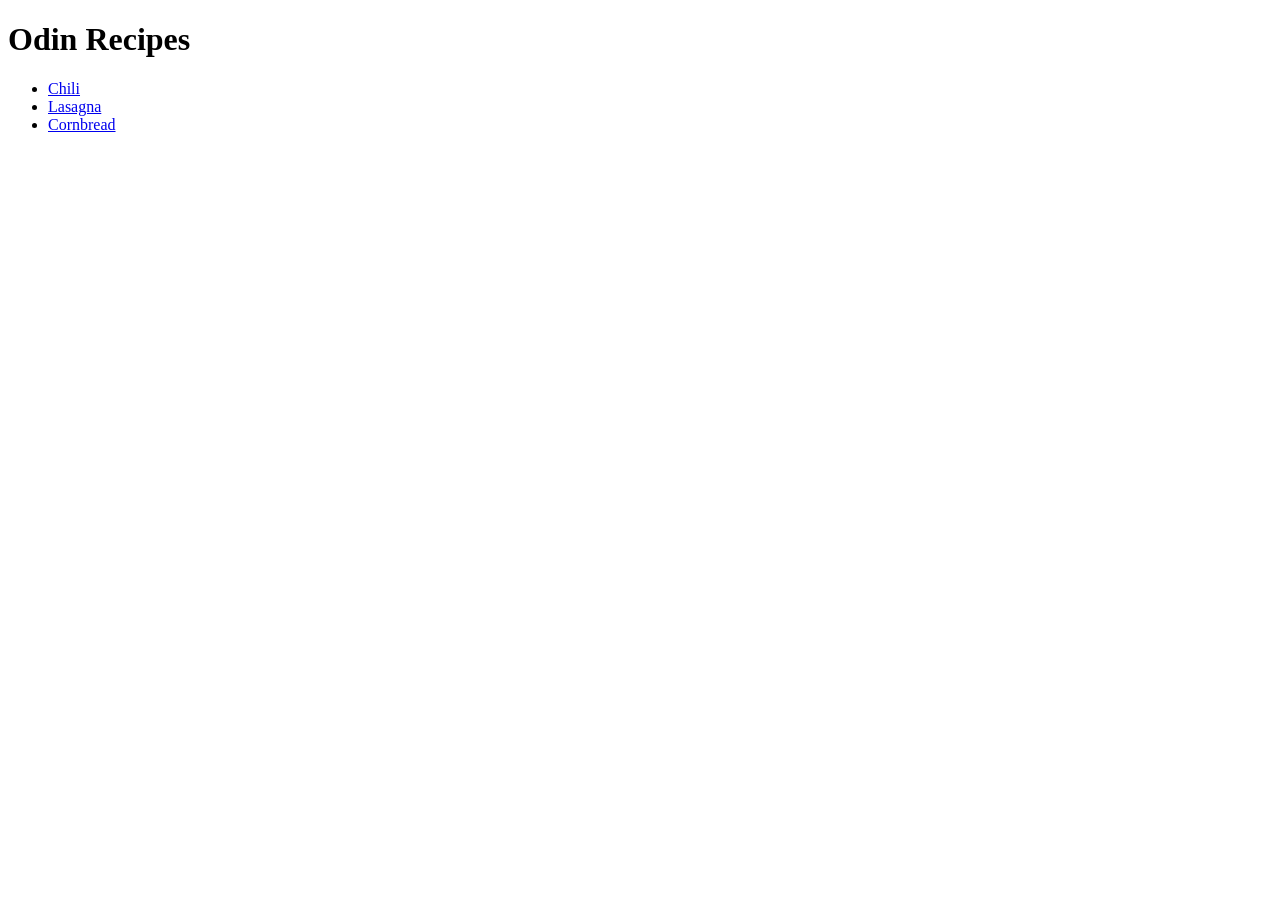
<file: index.html>
<!doctype html>
<html lang="en">
  <head>
    <meta charset="UTF-8" />
    <title>Homepage</title>
  </head>
  <body>
    <h1>Odin Recipes</h1>
    <ul>
      <li><a href="./recipes/chili.html">Chili</a></li>
      <li><a href="./recipes/lasagna.html">Lasagna</a></li>
      <li><a href="./recipes/cornbread.html">Cornbread</a></li>
    </ul>
  </body>
</html>
</file>
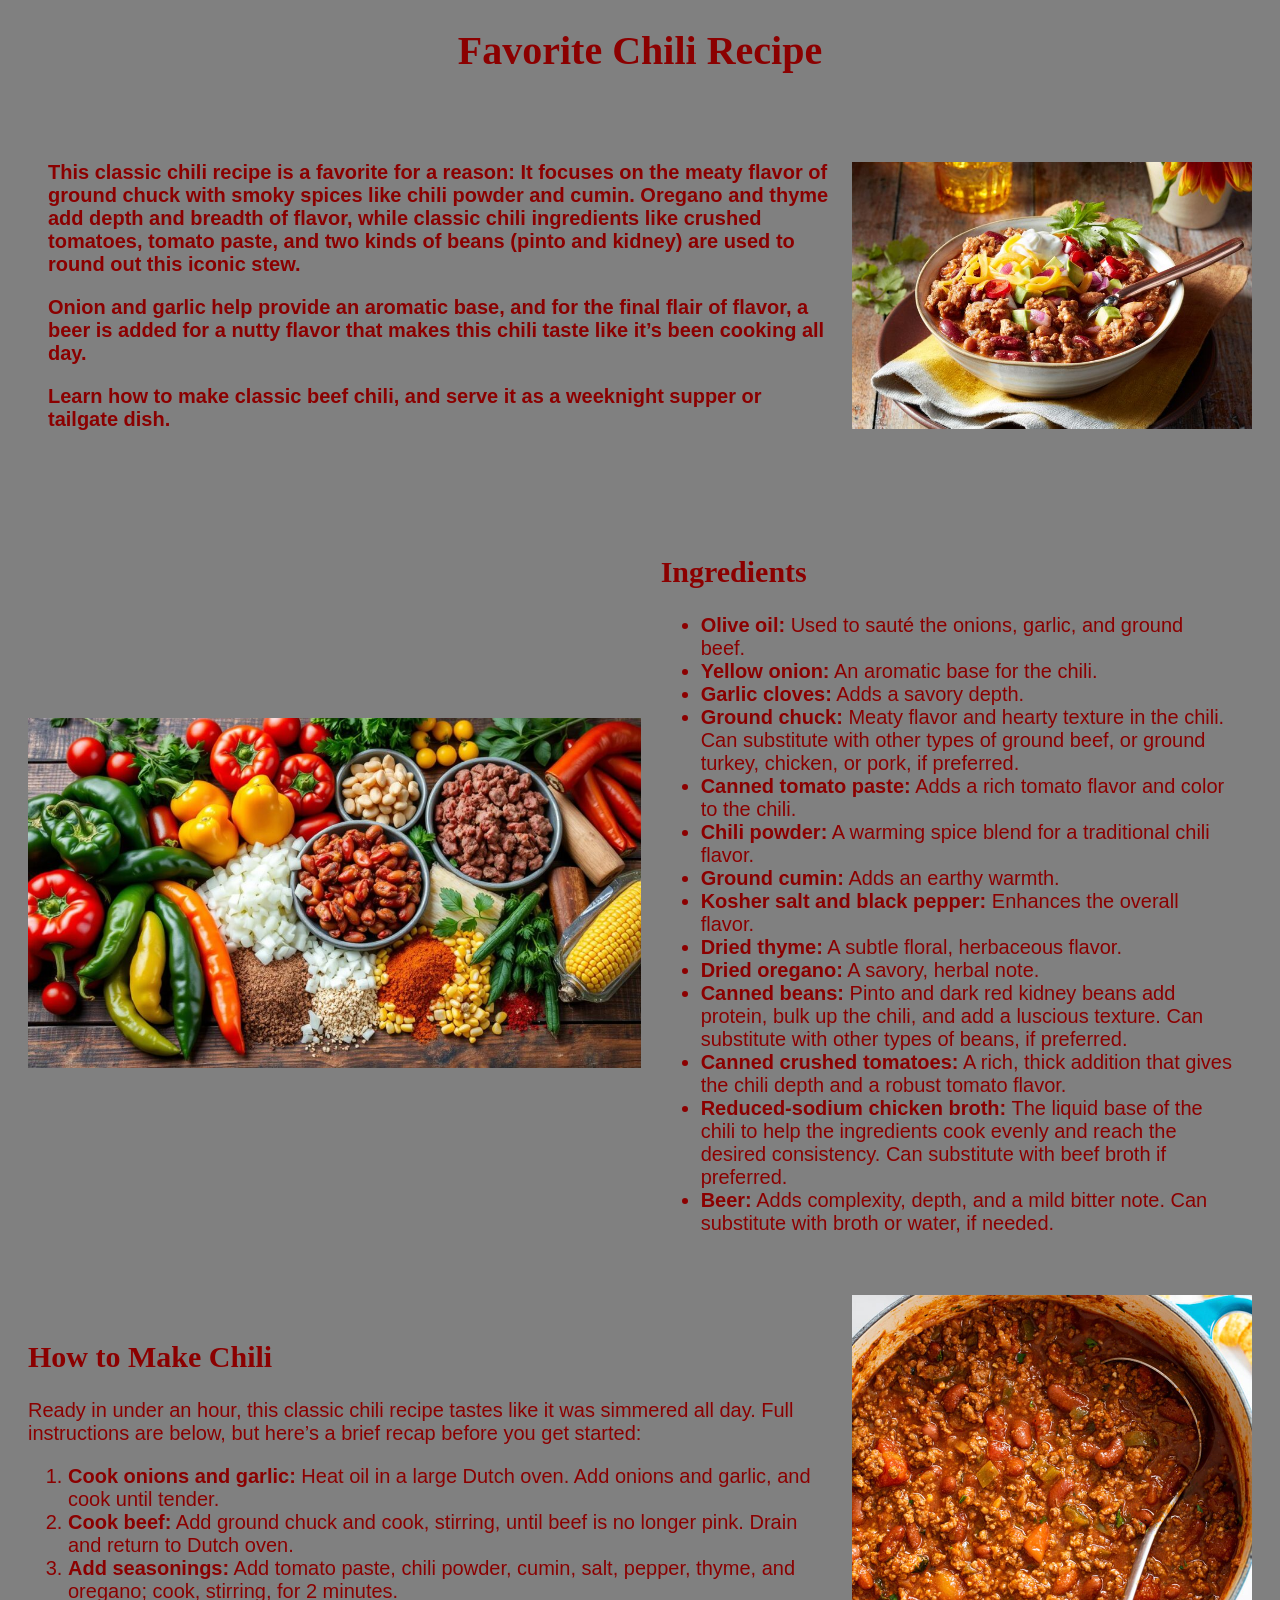
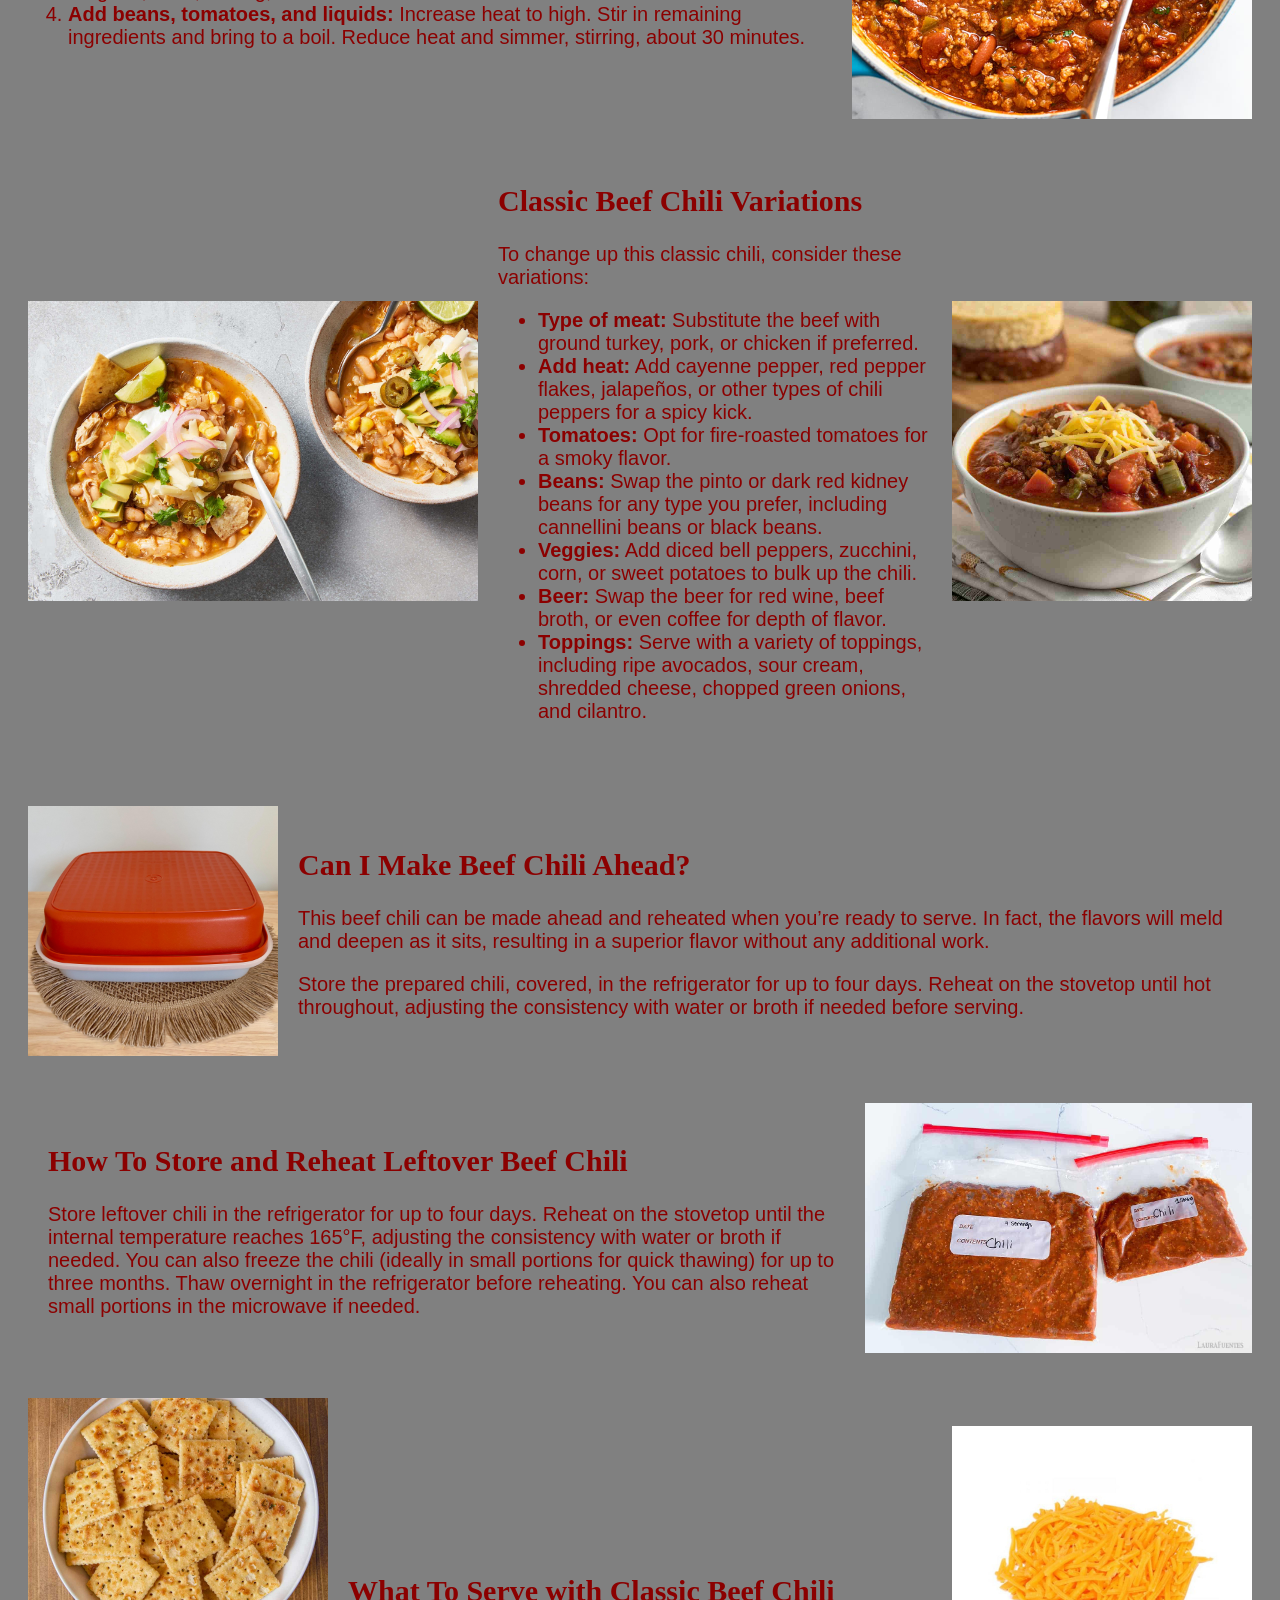
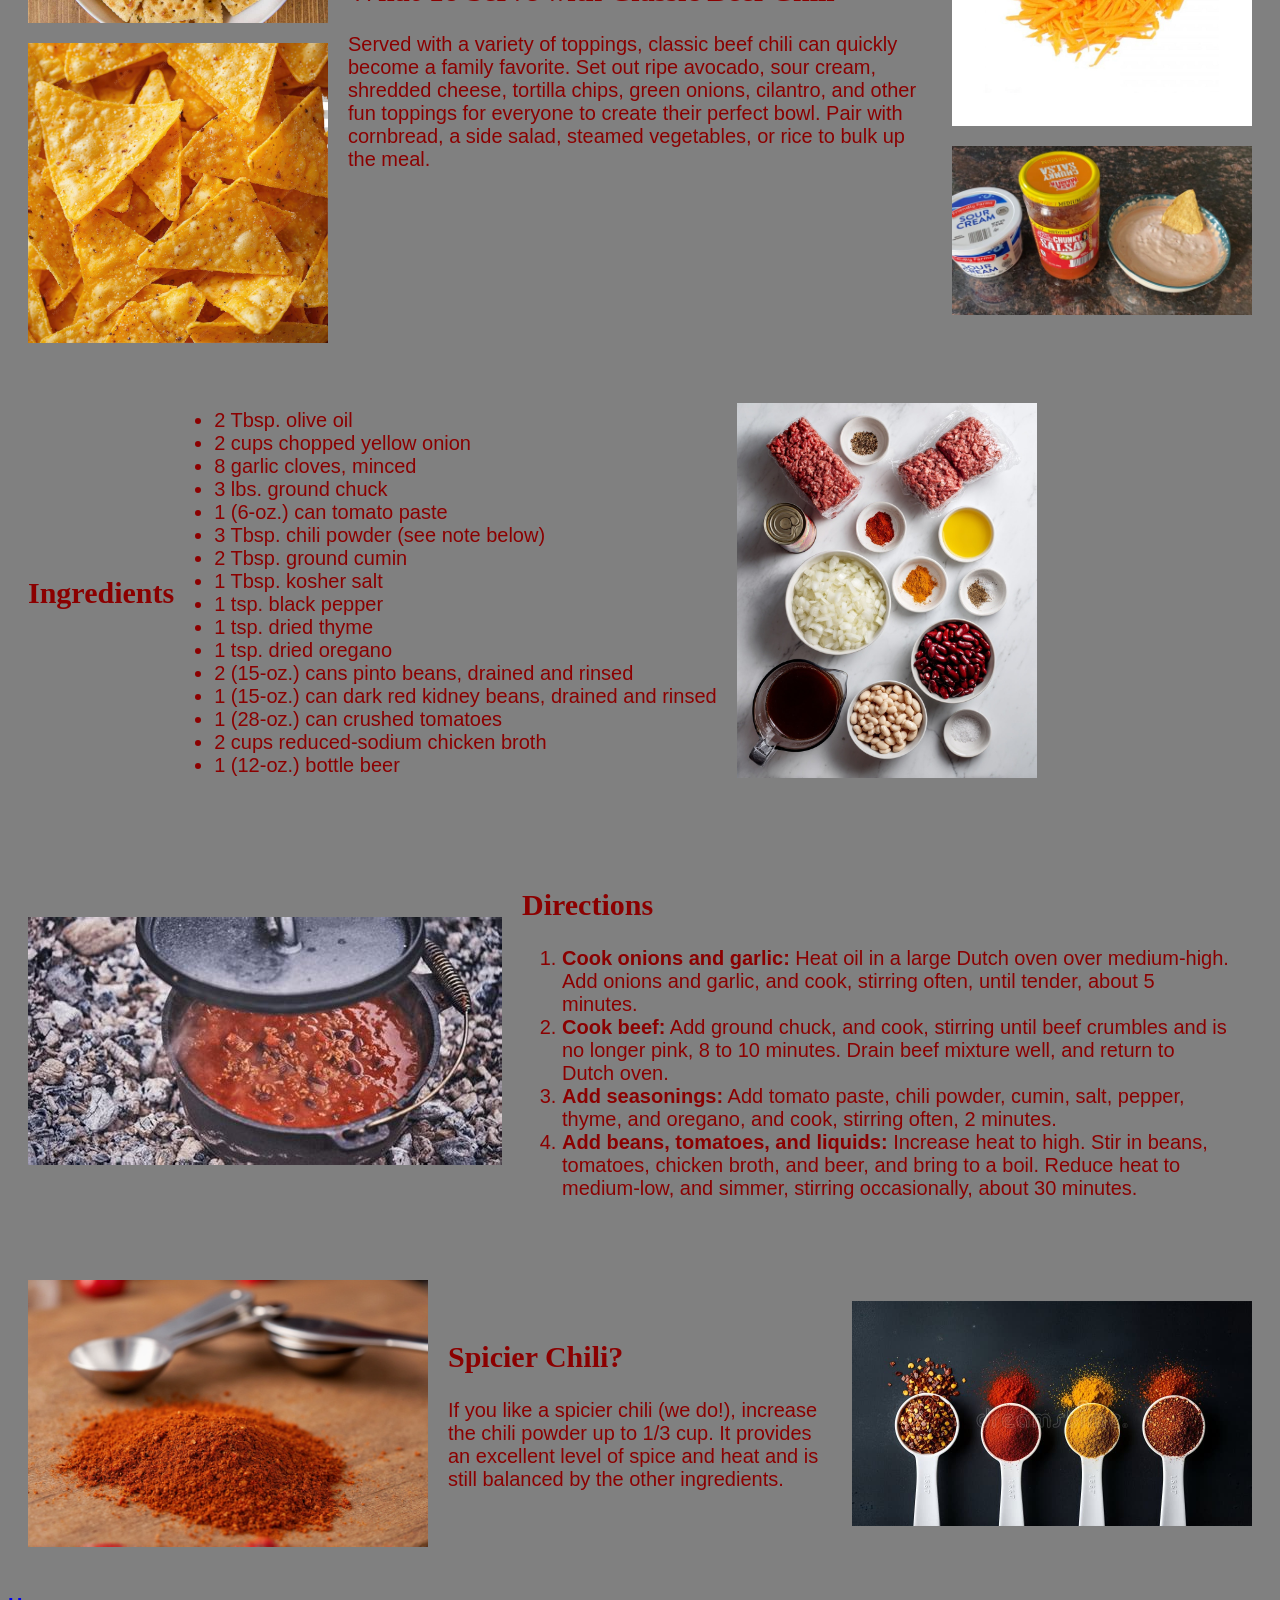
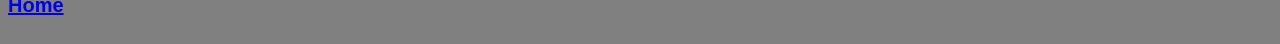
<file: recipes/chili.html>
<!doctype html>
<html lang="en">
  <head>
    <meta charset="UTF-8" />
    <link rel="stylesheet" href="chili.css" />
    <title>Chili Recipe</title>
  </head>
  <body>
    <h1>Favorite Chili Recipe</h1>

    <div class="main-image">
      <div class="main-image-text">
        <p>
          This classic chili recipe is a favorite for a reason: It focuses on the meaty flavor of ground chuck with
          smoky spices like chili powder and cumin. Oregano and thyme add depth and breadth of flavor, while classic
          chili ingredients like crushed tomatoes, tomato paste, and two kinds of beans (pinto and kidney) are used to
          round out this iconic stew.
        </p>

        <p>
          Onion and garlic help provide an aromatic base, and for the final flair of flavor, a beer is added for a nutty
          flavor that makes this chili taste like it’s been cooking all day.
        </p>

        <p>Learn how to make classic beef chili, and serve it as a weeknight supper or tailgate dish.</p>
      </div>
      <img src="../images/bestdamnchilibowl.jpg" width="400" alt="bowl of chili" />
    </div>

    <div class="chili-ingredients">
      <img src="../images/chili-ingredients-1024x585-1433910861.jpg" height="350" alt="chili ingredients" />
      <div class="chili-ingredients-text">
        <h2>Ingredients</h2>
        <ul>
          <li><strong>Olive oil:</strong> Used to sauté the onions, garlic, and ground beef.</li>
          <li><strong>Yellow onion:</strong> An aromatic base for the chili.</li>
          <li><strong>Garlic cloves:</strong> Adds a savory depth.</li>
          <li>
            <strong>Ground chuck:</strong> Meaty flavor and hearty texture in the chili. Can substitute with other types
            of ground beef, or ground turkey, chicken, or pork, if preferred.
          </li>
          <li><strong>Canned tomato paste:</strong> Adds a rich tomato flavor and color to the chili.</li>
          <li><strong>Chili powder:</strong> A warming spice blend for a traditional chili flavor.</li>
          <li><strong>Ground cumin:</strong> Adds an earthy warmth.</li>
          <li><strong>Kosher salt and black pepper:</strong> Enhances the overall flavor.</li>
          <li><strong>Dried thyme:</strong> A subtle floral, herbaceous flavor.</li>
          <li><strong>Dried oregano:</strong> A savory, herbal note.</li>
          <li>
            <strong>Canned beans:</strong> Pinto and dark red kidney beans add protein, bulk up the chili, and add a
            luscious texture. Can substitute with other types of beans, if preferred.
          </li>
          <li>
            <strong>Canned crushed tomatoes:</strong> A rich, thick addition that gives the chili depth and a robust
            tomato flavor.
          </li>
          <li>
            <strong>Reduced-sodium chicken broth:</strong> The liquid base of the chili to help the ingredients cook
            evenly and reach the desired consistency. Can substitute with beef broth if preferred.
          </li>
          <li>
            <strong>Beer:</strong> Adds complexity, depth, and a mild bitter note. Can substitute with broth or water,
            if needed.
          </li>
        </ul>
      </div>
    </div>

    <div class="chili-pot">
      <div class="chili-pot-text">
        <h2>How to Make Chili</h2>

        <p>
          Ready in under an hour, this classic chili recipe tastes like it was simmered all day. Full instructions are
          below, but here’s a brief recap before you get started:
        </p>

        <ol>
          <li>
            <strong>Cook onions and garlic:</strong> Heat oil in a large Dutch oven. Add onions and garlic, and cook
            until tender.
          </li>
          <li>
            <strong>Cook beef:</strong> Add ground chuck and cook, stirring, until beef is no longer pink. Drain and
            return to Dutch oven.
          </li>
          <li>
            <strong>Add seasonings:</strong> Add tomato paste, chili powder, cumin, salt, pepper, thyme, and oregano;
            cook, stirring, for 2 minutes.
          </li>
          <li>
            <strong>Add beans, tomatoes, and liquids:</strong> Increase heat to high. Stir in remaining ingredients and
            bring to a boil. Reduce heat and simmer, stirring, about 30 minutes.
          </li>
        </ol>
      </div>
      <img src="../images/Easy-Chili-Recipe-f-3792541279.jpg" width="400px" alt="cooking chili" />
    </div>

    <div class="variant-one">
      <div class="variant-two">
        <img
          src="../images/LH-White-chicken-chili-lctg-threeByTwoMediumAt2X-888006611.jpg"
          height="300"
          alt="alternative chili" />
        <div class="variant-text">
          <h2>Classic Beef Chili Variations</h2>

          <p>To change up this classic chili, consider these variations:</p>

          <ul>
            <li>
              <strong>Type of meat:</strong> Substitute the beef with ground turkey, pork, or chicken if preferred.
            </li>
            <li>
              <strong>Add heat:</strong> Add cayenne pepper, red pepper flakes, jalapeños, or other types of chili
              peppers for a spicy kick.
            </li>
            <li><strong>Tomatoes:</strong> Opt for fire-roasted tomatoes for a smoky flavor.</li>
            <li>
              <strong>Beans:</strong> Swap the pinto or dark red kidney beans for any type you prefer, including
              cannellini beans or black beans.
            </li>
            <li>
              <strong>Veggies:</strong> Add diced bell peppers, zucchini, corn, or sweet potatoes to bulk up the chili.
            </li>
            <li><strong>Beer:</strong> Swap the beer for red wine, beef broth, or even coffee for depth of flavor.</li>
            <li>
              <strong>Toppings:</strong> Serve with a variety of toppings, including ripe avocados, sour cream, shredded
              cheese, chopped green onions, and cilantro.
            </li>
          </ul>
        </div>
      </div>
      <img src="../images/no-bean-chili.jpg" height="300" alt="alternative chili 2" />
    </div>

    <div class="chili-ahead">
      <img src="../images/tuperware.jpg" height="250" alt="storage container" />
      <div class="chili-ahead-text">
        <h2>Can I Make Beef Chili Ahead?</h2>

        <p>
          This beef chili can be made ahead and reheated when you’re ready to serve. In fact, the flavors will meld and
          deepen as it sits, resulting in a superior flavor without any additional work.
        </p>

        <p>
          Store the prepared chili, covered, in the refrigerator for up to four days. Reheat on the stovetop until hot
          throughout, adjusting the consistency with water or broth if needed before serving.
        </p>
      </div>
    </div>

    <div class="freeze-chili">
      <div class="freeze-chili-text">
        <h2>How To Store and Reheat Leftover Beef Chili</h2>

        <p>
          Store leftover chili in the refrigerator for up to four days. Reheat on the stovetop until the internal
          temperature reaches 165°F, adjusting the consistency with water or broth if needed. You can also freeze the
          chili (ideally in small portions for quick thawing) for up to three months. Thaw overnight in the refrigerator
          before reheating. You can also reheat small portions in the microwave if needed.
        </p>
      </div>
      <img src="../images/freeze-chili.jpg" height="250" alt="ziploc stored chili" />
    </div>

    <div class="crackers">
      <div class="sides-images">
        <img src="../images/saltine-crackers.jpg" width="300" alt="saltine crackers" />
        <img src="../images/nacho-chips.jpg" width="300" alt="nacho" />
      </div>
      <div class="sides-text">
        <h2>What To Serve with Classic Beef Chili</h2>

        <p>
          Served with a variety of toppings, classic beef chili can quickly become a family favorite. Set out ripe
          avocado, sour cream, shredded cheese, tortilla chips, green onions, cilantro, and other fun toppings for
          everyone to create their perfect bowl. Pair with cornbread, a side salad, steamed vegetables, or rice to bulk
          up the meal.
        </p>
      </div>
      <div class="more-sides">
        <img src="../images/shredded-cheese.jpg" width="300" alt="shredded cheese" />
        <img src="../images/salsa-sour-cream.jpg" width="300" alt="salsa and sour cream" />
      </div>
    </div>

    <div class="more-ingredients">
      <h2>Ingredients</h2>

      <ul>
        <li>2 Tbsp. olive oil</li>
        <li>2 cups chopped yellow onion</li>
        <li>8 garlic cloves, minced</li>
        <li>3 lbs. ground chuck</li>
        <li>1 (6-oz.) can tomato paste</li>
        <li>3 Tbsp. chili powder (see note below)</li>
        <li>2 Tbsp. ground cumin</li>
        <li>1 Tbsp. kosher salt</li>
        <li>1 tsp. black pepper</li>
        <li>1 tsp. dried thyme</li>
        <li>1 tsp. dried oregano</li>
        <li>2 (15-oz.) cans pinto beans, drained and rinsed</li>
        <li>1 (15-oz.) can dark red kidney beans, drained and rinsed</li>
        <li>1 (28-oz.) can crushed tomatoes</li>
        <li>2 cups reduced-sodium chicken broth</li>
        <li>1 (12-oz.) bottle beer</li>
      </ul>
      <div class="more-ingredients-image">
        <img src="../images/individual-ingredients.jpg" width="300" alt="individual ingredients" />
      </div>
    </div>

    <div class="cooking">
      <img src="../images/chili-cookiing.jpg" width="500" alt="chili cooking" />
      <div class="cooking-text">
        <h2>Directions</h2>

        <ol>
          <li>
            <strong>Cook onions and garlic:</strong> Heat oil in a large Dutch oven over medium-high. Add onions and
            garlic, and cook, stirring often, until tender, about 5 minutes.
          </li>
          <li>
            <strong>Cook beef:</strong> Add ground chuck, and cook, stirring until beef crumbles and is no longer pink,
            8 to 10 minutes. Drain beef mixture well, and return to Dutch oven.
          </li>
          <li>
            <strong>Add seasonings:</strong> Add tomato paste, chili powder, cumin, salt, pepper, thyme, and oregano,
            and cook, stirring often, 2 minutes.
          </li>
          <li>
            <strong>Add beans, tomatoes, and liquids:</strong> Increase heat to high. Stir in beans, tomatoes, chicken
            broth, and beer, and bring to a boil. Reduce heat to medium-low, and simmer, stirring occasionally, about 30
            minutes.
          </li>
        </ol>
      </div>
    </div>

    <div class="spice">
      <img src="../images/chili-spice.png" width="400" alt="chili spices" />
      <div class="more-spices">
        <div class="spice-text">
          <h2>Spicier Chili?</h2>

          <p>
            If you like a spicier chili (we do!), increase the chili powder up to 1/3 cup. It provides an excellent
            level of spice and heat and is still balanced by the other ingredients.
          </p>
        </div>
        <img src="../images/more-chili-spice.jpg" width="400" alt="more chili spices" />
      </div>
    </div>

    <!-- TODO: replace h4 with a styled link when I learn CSS -->
    <h4><a href="../index.html">Home</a></h4>
  </body>
</html>
</file>
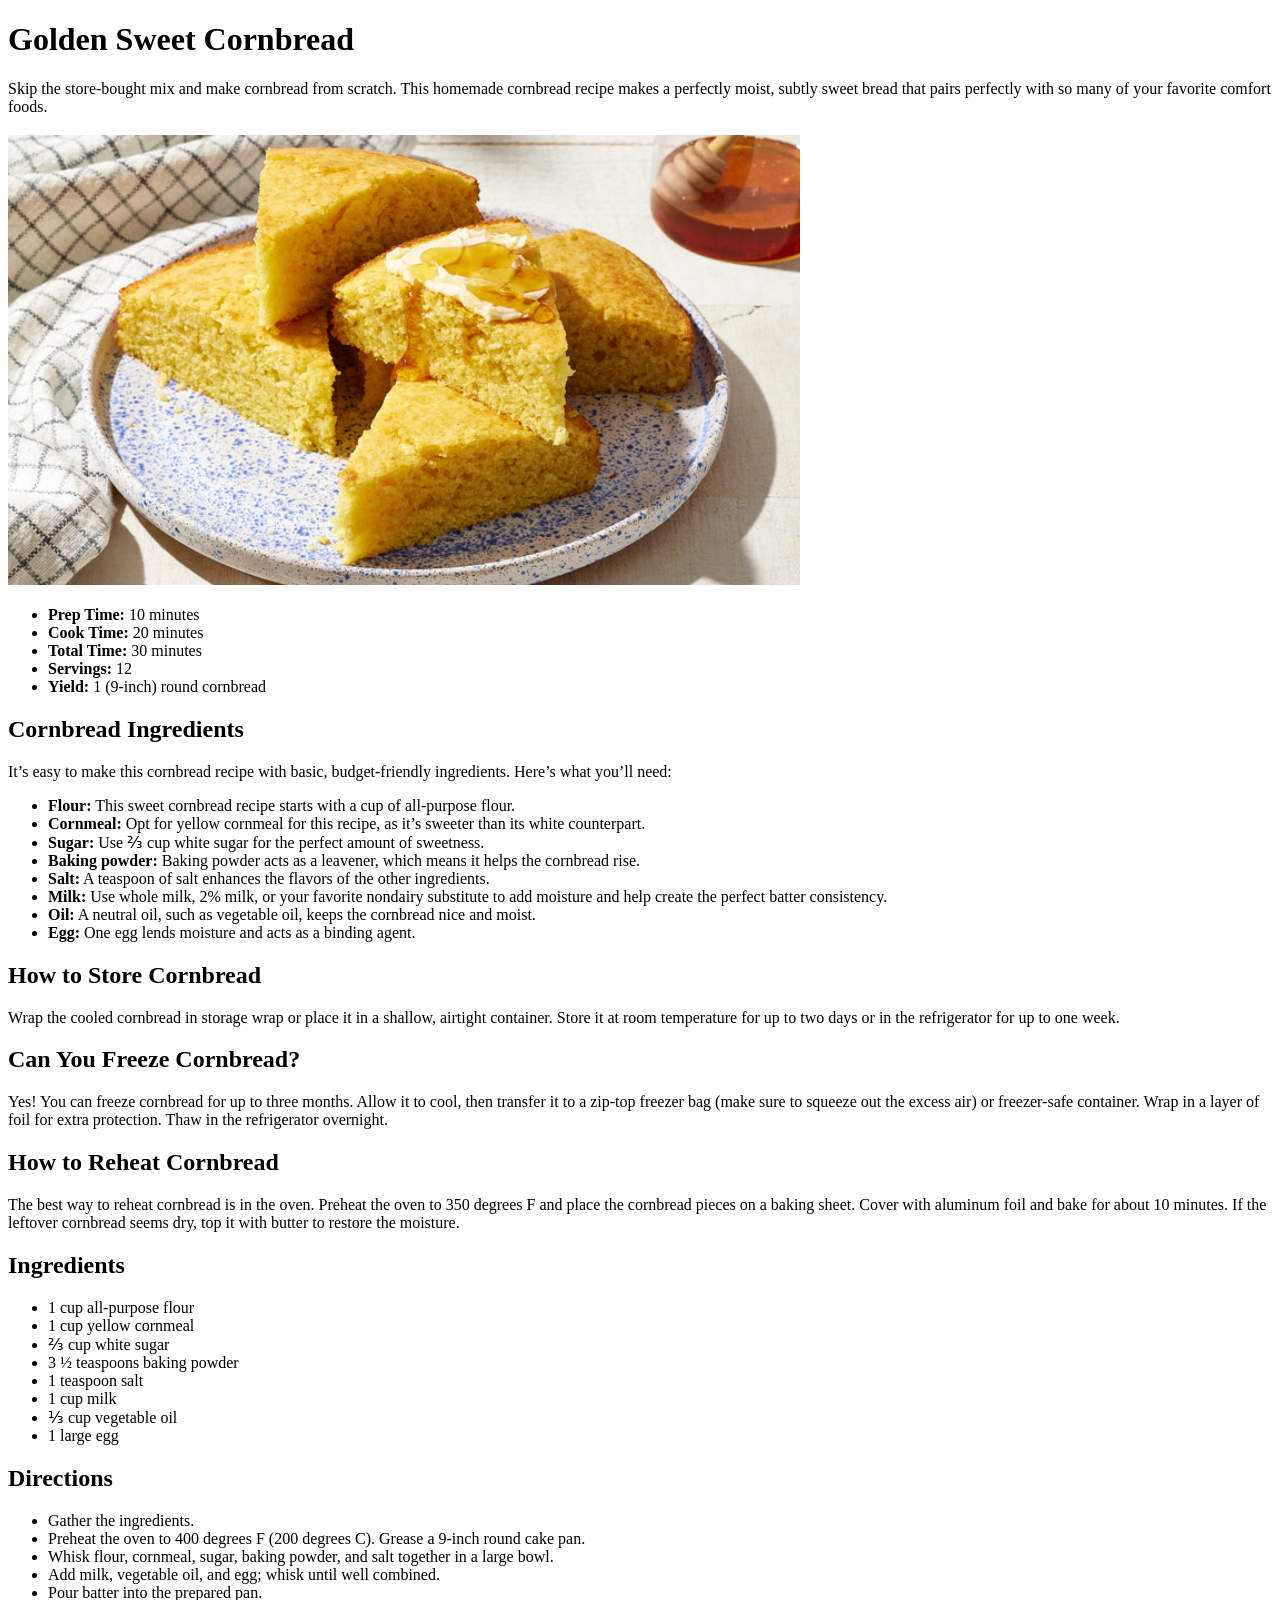
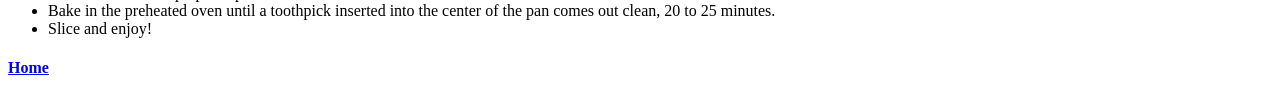
<file: recipes/cornbread.html>
<!doctype html>
<html lang="en">
  <head>
    <meta charset="UTF-8" />
    <title>Cornbread Recipe</title>
  </head>
  <body>
    <h1>Golden Sweet Cornbread</h1>

    <p>
      Skip the store-bought mix and make cornbread from scratch. This homemade cornbread recipe makes a perfectly moist,
      subtly sweet bread that pairs perfectly with so many of your favorite comfort foods.
    </p>

    <p><img src="../images/sweetcornbread.png" alt="golden cornbread" /></p>

    <ul>
      <li><strong>Prep Time:</strong> 10 minutes</li>
      <li><strong>Cook Time:</strong> 20 minutes</li>
      <li><strong>Total Time:</strong> 30 minutes</li>
      <li><strong>Servings:</strong> 12</li>
      <li><strong>Yield:</strong> 1 (9-inch) round cornbread</li>
    </ul>

    <h2>Cornbread Ingredients</h2>

    <p>It’s easy to make this cornbread recipe with basic, budget-friendly ingredients. Here’s what you’ll need:</p>

    <ul>
      <li><strong>Flour:</strong> This sweet cornbread recipe starts with a cup of all-purpose flour.</li>
      <li>
        <strong>Cornmeal:</strong> Opt for yellow cornmeal for this recipe, as it’s sweeter than its white counterpart.
      </li>
      <li><strong>Sugar:</strong> Use ⅔ cup white sugar for the perfect amount of sweetness.</li>
      <li>
        <strong>Baking powder:</strong> Baking powder acts as a leavener, which means it helps the cornbread rise.
      </li>
      <li><strong>Salt:</strong> A teaspoon of salt enhances the flavors of the other ingredients.</li>
      <li>
        <strong>Milk:</strong> Use whole milk, 2% milk, or your favorite nondairy substitute to add moisture and help
        create the perfect batter consistency.
      </li>
      <li><strong>Oil:</strong> A neutral oil, such as vegetable oil, keeps the cornbread nice and moist.</li>
      <li><strong>Egg:</strong> One egg lends moisture and acts as a binding agent.</li>
    </ul>

    <h2>How to Store Cornbread</h2>

    <p>
      Wrap the cooled cornbread in storage wrap or place it in a shallow, airtight container. Store it at room
      temperature for up to two days or in the refrigerator for up to one week.
    </p>

    <h2>Can You Freeze Cornbread?</h2>

    <p>
      Yes! You can freeze cornbread for up to three months. Allow it to cool, then transfer it to a zip-top freezer bag
      (make sure to squeeze out the excess air) or freezer-safe container. Wrap in a layer of foil for extra protection.
      Thaw in the refrigerator overnight.
    </p>

    <h2>How to Reheat Cornbread</h2>

    <p>
      The best way to reheat cornbread is in the oven. Preheat the oven to 350 degrees F and place the cornbread pieces
      on a baking sheet. Cover with aluminum foil and bake for about 10 minutes. If the leftover cornbread seems dry,
      top it with butter to restore the moisture.
    </p>

    <h2>Ingredients</h2>

    <ul>
      <li>1 cup all-purpose flour</li>
      <li>1 cup yellow cornmeal</li>
      <li>⅔ cup white sugar</li>
      <li>3 ½ teaspoons baking powder</li>
      <li>1 teaspoon salt</li>
      <li>1 cup milk</li>
      <li>⅓ cup vegetable oil</li>
      <li>1 large egg</li>
    </ul>

    <h2>Directions</h2>

    <ul>
      <li>Gather the ingredients.</li>
      <li>Preheat the oven to 400 degrees F (200 degrees C). Grease a 9-inch round cake pan.</li>
      <li>Whisk flour, cornmeal, sugar, baking powder, and salt together in a large bowl.</li>
      <li>Add milk, vegetable oil, and egg; whisk until well combined.</li>
      <li>Pour batter into the prepared pan.</li>
      <li>
        Bake in the preheated oven until a toothpick inserted into the center of the pan comes out clean, 20 to 25
        minutes.
      </li>
      <li>Slice and enjoy!</li>
    </ul>

    <!-- TODO: replace h4 with a styled link when I learn CSS -->
    <h4><a href="../index.html">Home</a></h4>
  </body>
</html>
</file>
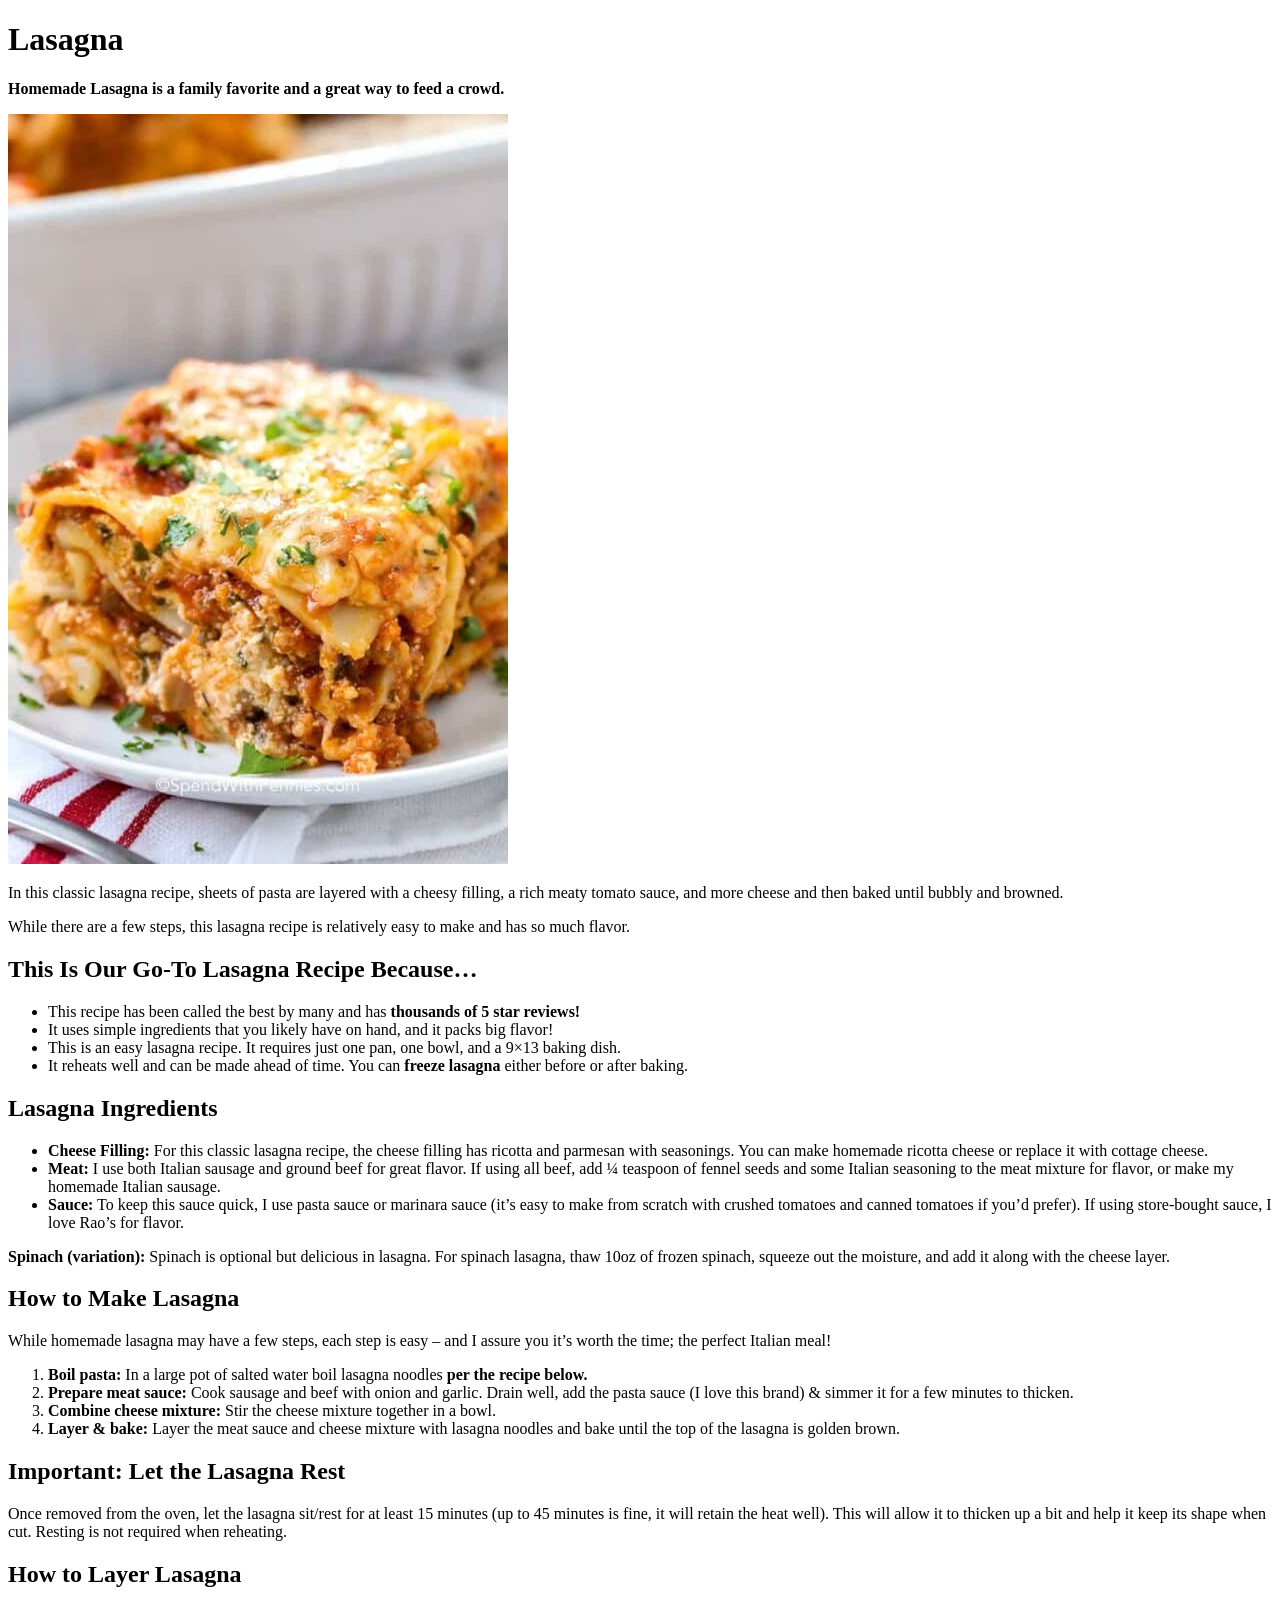
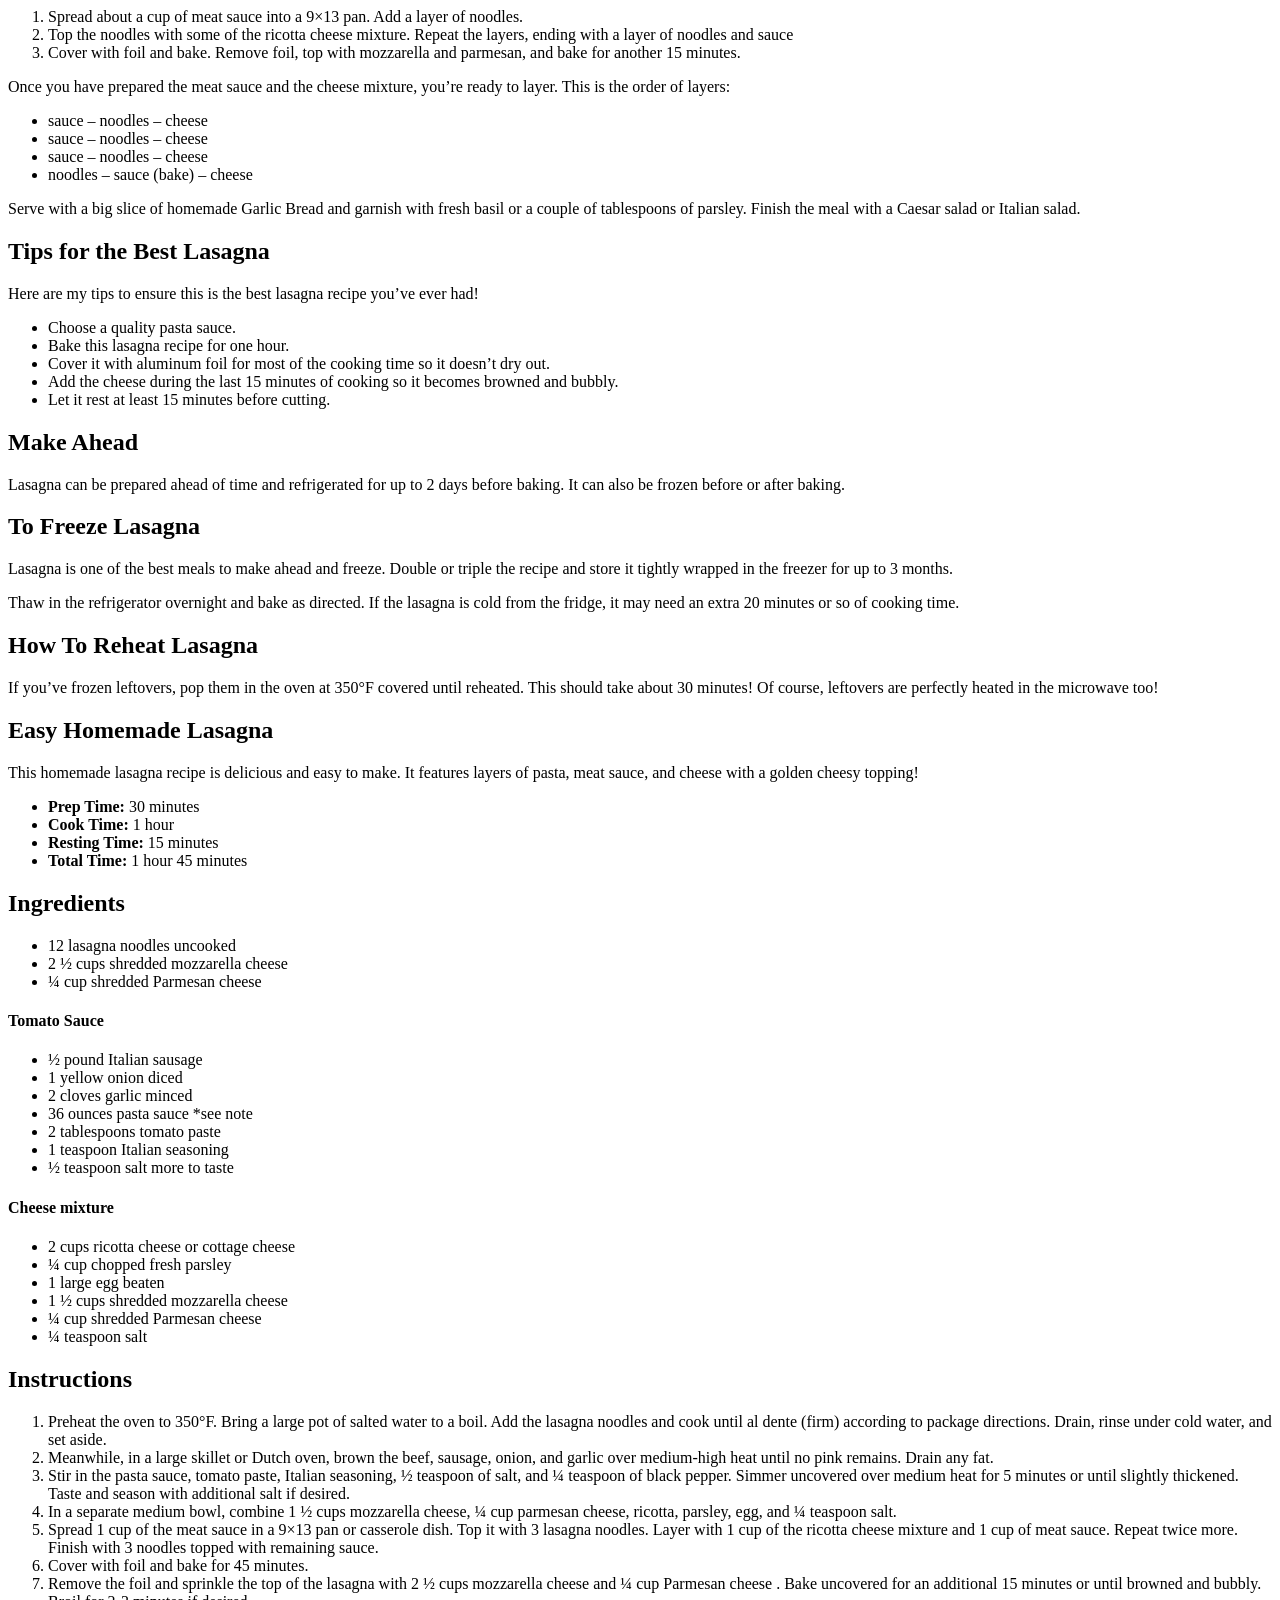
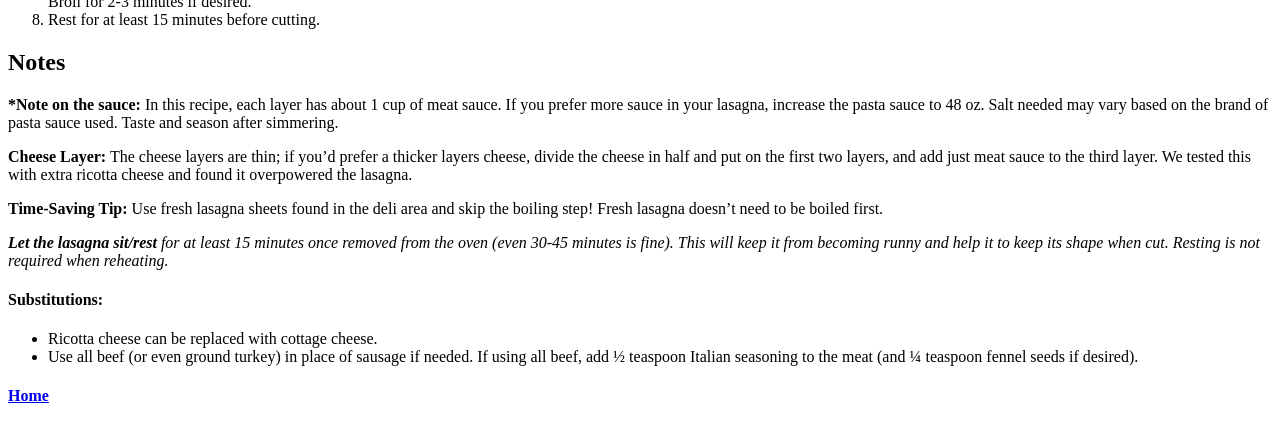
<file: recipes/lasagna.html>
<!doctype html>
<html lang="en">
  <head>
    <meta charset="UTF-8" />
    <title>Lasagna Recipe</title>
  </head>
  <body>
    <h1>Lasagna</h1>

    <p><strong>Homemade Lasagna is a family favorite and a great way to feed a crowd.</strong></p>

    <p><img src="../images/easymadelasagna.jpeg" alt="slice of lasagna" /></p>

    <p>
      In this classic lasagna recipe, sheets of pasta are layered with a cheesy filling, a rich meaty tomato sauce, and
      more cheese and then baked until bubbly and browned.
    </p>

    <p>While there are a few steps, this lasagna recipe is relatively easy to make and has so much flavor.</p>

    <h2>This Is Our Go-To Lasagna Recipe Because…</h2>
    <ul>
      <li>This recipe has been called the best by many and has <strong>thousands of 5 star reviews!</strong></li>
      <li>It uses simple ingredients that you likely have on hand, and it packs big flavor!</li>
      <li>This is an easy lasagna recipe. It requires just one pan, one bowl, and a 9×13 baking dish.</li>
      <li>
        It reheats well and can be made ahead of time. You can <strong>freeze lasagna</strong> either before or after
        baking.
      </li>
    </ul>

    <h2>Lasagna Ingredients</h2>

    <ul>
      <li>
        <strong>Cheese Filling:</strong> For this classic lasagna recipe, the cheese filling has ricotta and parmesan
        with seasonings. You can make homemade ricotta cheese or replace it with cottage cheese.
      </li>
      <li>
        <strong>Meat:</strong> I use both Italian sausage and ground beef for great flavor. If using all beef, add ¼
        teaspoon of fennel seeds and some Italian seasoning to the meat mixture for flavor, or make my homemade Italian
        sausage.
      </li>
      <li>
        <strong>Sauce:</strong> To keep this sauce quick, I use pasta sauce or marinara sauce (it’s easy to make from
        scratch with crushed tomatoes and canned tomatoes if you’d prefer). If using store-bought sauce, I love Rao’s
        for flavor.
      </li>
    </ul>

    <p>
      <strong>Spinach (variation):</strong> Spinach is optional but delicious in lasagna. For spinach lasagna, thaw 10oz
      of frozen spinach, squeeze out the moisture, and add it along with the cheese layer.
    </p>

    <h2>How to Make Lasagna</h2>

    <p>
      While homemade lasagna may have a few steps, each step is easy – and I assure you it’s worth the time; the perfect
      Italian meal!
    </p>

    <ol>
      <li>
        <strong>Boil pasta:</strong> In a large pot of salted water boil lasagna noodles
        <strong>per the recipe below.</strong>
      </li>
      <li>
        <strong>Prepare meat sauce:</strong> Cook sausage and beef with onion and garlic. Drain well, add the pasta
        sauce (I love this brand) & simmer it for a few minutes to thicken.
      </li>
      <li><strong>Combine cheese mixture:</strong> Stir the cheese mixture together in a bowl.</li>
      <li>
        <strong>Layer & bake:</strong> Layer the meat sauce and cheese mixture with lasagna noodles and bake until the
        top of the lasagna is golden brown.
      </li>
    </ol>

    <h2>Important: Let the Lasagna Rest</h2>

    <p>
      Once removed from the oven, let the lasagna sit/rest for at least 15 minutes (up to 45 minutes is fine, it will
      retain the heat well). This will allow it to thicken up a bit and help it keep its shape when cut. Resting is not
      required when reheating.
    </p>

    <h2>How to Layer Lasagna</h2>

    <ol>
      <li>Spread about a cup of meat sauce into a 9×13 pan. Add a layer of noodles.</li>
      <li>
        Top the noodles with some of the ricotta cheese mixture. Repeat the layers, ending with a layer of noodles and
        sauce
      </li>
      <li>Cover with foil and bake. Remove foil, top with mozzarella and parmesan, and bake for another 15 minutes.</li>
    </ol>

    <p>
      Once you have prepared the meat sauce and the cheese mixture, you’re ready to layer. This is the order of layers:
    </p>

    <ul>
      <li>sauce – noodles – cheese</li>
      <li>sauce – noodles – cheese</li>
      <li>sauce – noodles – cheese</li>
      <li>noodles – sauce (bake) – cheese</li>
    </ul>

    <p>
      Serve with a big slice of homemade Garlic Bread and garnish with fresh basil or a couple of tablespoons of
      parsley. Finish the meal with a Caesar salad or Italian salad.
    </p>

    <h2>Tips for the Best Lasagna</h2>

    <p>Here are my tips to ensure this is the best lasagna recipe you’ve ever had!</p>

    <ul>
      <li>Choose a quality pasta sauce.</li>
      <li>Bake this lasagna recipe for one hour.</li>
      <li>Cover it with aluminum foil for most of the cooking time so it doesn’t dry out.</li>
      <li>Add the cheese during the last 15 minutes of cooking so it becomes browned and bubbly.</li>
      <li>Let it rest at least 15 minutes before cutting.</li>
    </ul>

    <h2>Make Ahead</h2>

    <p>
      Lasagna can be prepared ahead of time and refrigerated for up to 2 days before baking. It can also be frozen
      before or after baking.
    </p>

    <h2>To Freeze Lasagna</h2>

    <p>
      Lasagna is one of the best meals to make ahead and freeze. Double or triple the recipe and store it tightly
      wrapped in the freezer for up to 3 months.
    </p>

    <p>
      Thaw in the refrigerator overnight and bake as directed. If the lasagna is cold from the fridge, it may need an
      extra 20 minutes or so of cooking time.
    </p>

    <h2>How To Reheat Lasagna</h2>

    <p>
      If you’ve frozen leftovers, pop them in the oven at 350°F covered until reheated. This should take about 30
      minutes! Of course, leftovers are perfectly heated in the microwave too!
    </p>

    <h2>Easy Homemade Lasagna</h2>

    <p>
      This homemade lasagna recipe is delicious and easy to make. It features layers of pasta, meat sauce, and cheese
      with a golden cheesy topping!
    </p>

    <ul>
      <li><strong>Prep Time:</strong> 30 minutes</li>
      <li><strong>Cook Time:</strong> 1 hour</li>
      <li><strong>Resting Time:</strong> 15 minutes</li>
      <li><strong>Total Time:</strong> 1 hour 45 minutes</li>
    </ul>

    <h2>Ingredients</h2>

    <ul>
      <li>12 lasagna noodles uncooked</li>
      <li>2 ½ cups shredded mozzarella cheese</li>
      <li>¼ cup shredded Parmesan cheese</li>
    </ul>
    <h4>Tomato Sauce</h4>
    <ul>
      <li>½ pound Italian sausage</li>
      <li>1 yellow onion diced</li>
      <li>2 cloves garlic minced</li>
      <li>36 ounces pasta sauce *see note</li>
      <li>2 tablespoons tomato paste</li>
      <li>1 teaspoon Italian seasoning</li>
      <li>½ teaspoon salt more to taste</li>
    </ul>
    <h4>Cheese mixture</h4>
    <ul>
      <li>2 cups ricotta cheese or cottage cheese</li>
      <li>¼ cup chopped fresh parsley</li>
      <li>1 large egg beaten</li>
      <li>1 ½ cups shredded mozzarella cheese</li>
      <li>¼ cup shredded Parmesan cheese</li>
      <li>¼ teaspoon salt</li>
    </ul>

    <h2>Instructions</h2>

    <ol>
      <li>
        Preheat the oven to 350°F. Bring a large pot of salted water to a boil. Add the lasagna noodles and cook until
        al dente (firm) according to package directions. Drain, rinse under cold water, and set aside.
      </li>
      <li>
        Meanwhile, in a large skillet or Dutch oven, brown the beef, sausage, onion, and garlic over medium-high heat
        until no pink remains. Drain any fat.
      </li>
      <li>
        Stir in the pasta sauce, tomato paste, Italian seasoning, ½ teaspoon of salt, and ¼ teaspoon of black pepper.
        Simmer uncovered over medium heat for 5 minutes or until slightly thickened. Taste and season with additional
        salt if desired.
      </li>
      <li>
        In a separate medium bowl, combine 1 ½ cups mozzarella cheese, ¼ cup parmesan cheese, ricotta, parsley, egg, and
        ¼ teaspoon salt.
      </li>
      <li>
        Spread 1 cup of the meat sauce in a 9×13 pan or casserole dish. Top it with 3 lasagna noodles. Layer with 1 cup
        of the ricotta cheese mixture and 1 cup of meat sauce. Repeat twice more. Finish with 3 noodles topped with
        remaining sauce.
      </li>
      <li>Cover with foil and bake for 45 minutes.</li>
      <li>
        Remove the foil and sprinkle the top of the lasagna with 2 ½ cups mozzarella cheese and ¼ cup Parmesan cheese .
        Bake uncovered for an additional 15 minutes or until browned and bubbly. Broil for 2-3 minutes if desired.
      </li>
      <li>Rest for at least 15 minutes before cutting.</li>
    </ol>

    <h2>Notes</h2>

    <p>
      <strong>*Note on the sauce:</strong> In this recipe, each layer has about 1 cup of meat sauce. If you prefer more
      sauce in your lasagna, increase the pasta sauce to 48 oz. Salt needed may vary based on the brand of pasta sauce
      used. Taste and season after simmering.
    </p>

    <p>
      <strong>Cheese Layer:</strong> The cheese layers are thin; if you’d prefer a thicker layers cheese, divide the
      cheese in half and put on the first two layers, and add just meat sauce to the third layer. We tested this with
      extra ricotta cheese and found it overpowered the lasagna.
    </p>

    <p>
      <strong>Time-Saving Tip:</strong> Use fresh lasagna sheets found in the deli area and skip the boiling step! Fresh
      lasagna doesn’t need to be boiled first.
    </p>

    <p>
      <em>
        <strong>Let the lasagna sit/rest</strong> for at least 15 minutes once removed from the oven (even 30-45 minutes
        is fine). This will keep it from becoming runny and help it to keep its shape when cut. Resting is not required
        when reheating.</em
      >
    </p>

    <h4>Substitutions:</h4>
    <ul>
      <li>Ricotta cheese can be replaced with cottage cheese.</li>
      <li>
        Use all beef (or even ground turkey) in place of sausage if needed. If using all beef, add ½ teaspoon Italian
        seasoning to the meat (and ¼ teaspoon fennel seeds if desired).
      </li>
    </ul>

    <!-- TODO: replace h4 with a styled link when I learn CSS -->
    <h4><a href="../index.html">Home</a></h4>
  </body>
</html>
</file>
<file: recipes/chili.css>
body {
  background-color: grey;
  color: darkred;
  font-family: Verdana, sans-serif;
  font-size: 20px;
}

h1 {
  text-align: center;
}

h1,
h2 {
  font-family: Georgia, serif;
}

.spice,
.cooking,
.more-ingredients,
.crackers,
.freeze-chili,
.chili-ahead,
.variant-one,
.chili-ingredients,
.main-image {
  display: flex;
  align-items: center;
  padding: 20px;
}

.main-image-text {
  padding: 20px;
  font-weight: bold;
}

.chili-pot {
  display: flex;
  padding-right: 20px;
}

.spice-text,
.cooking-text,
.more-ingredients-image,
.sides-text,
.chili-ingredients-text,
.variant-text,
.chili-ahead-text,
.freeze-chili-text,
.chili-pot-text {
  padding: 20px;
}

.more-spices,
.variant-two {
  display: flex;
  align-items: center;
}

.more-sides,
.sides-images {
  display: flex;
  flex-direction: column;
  gap: 20px;
}
</file>
